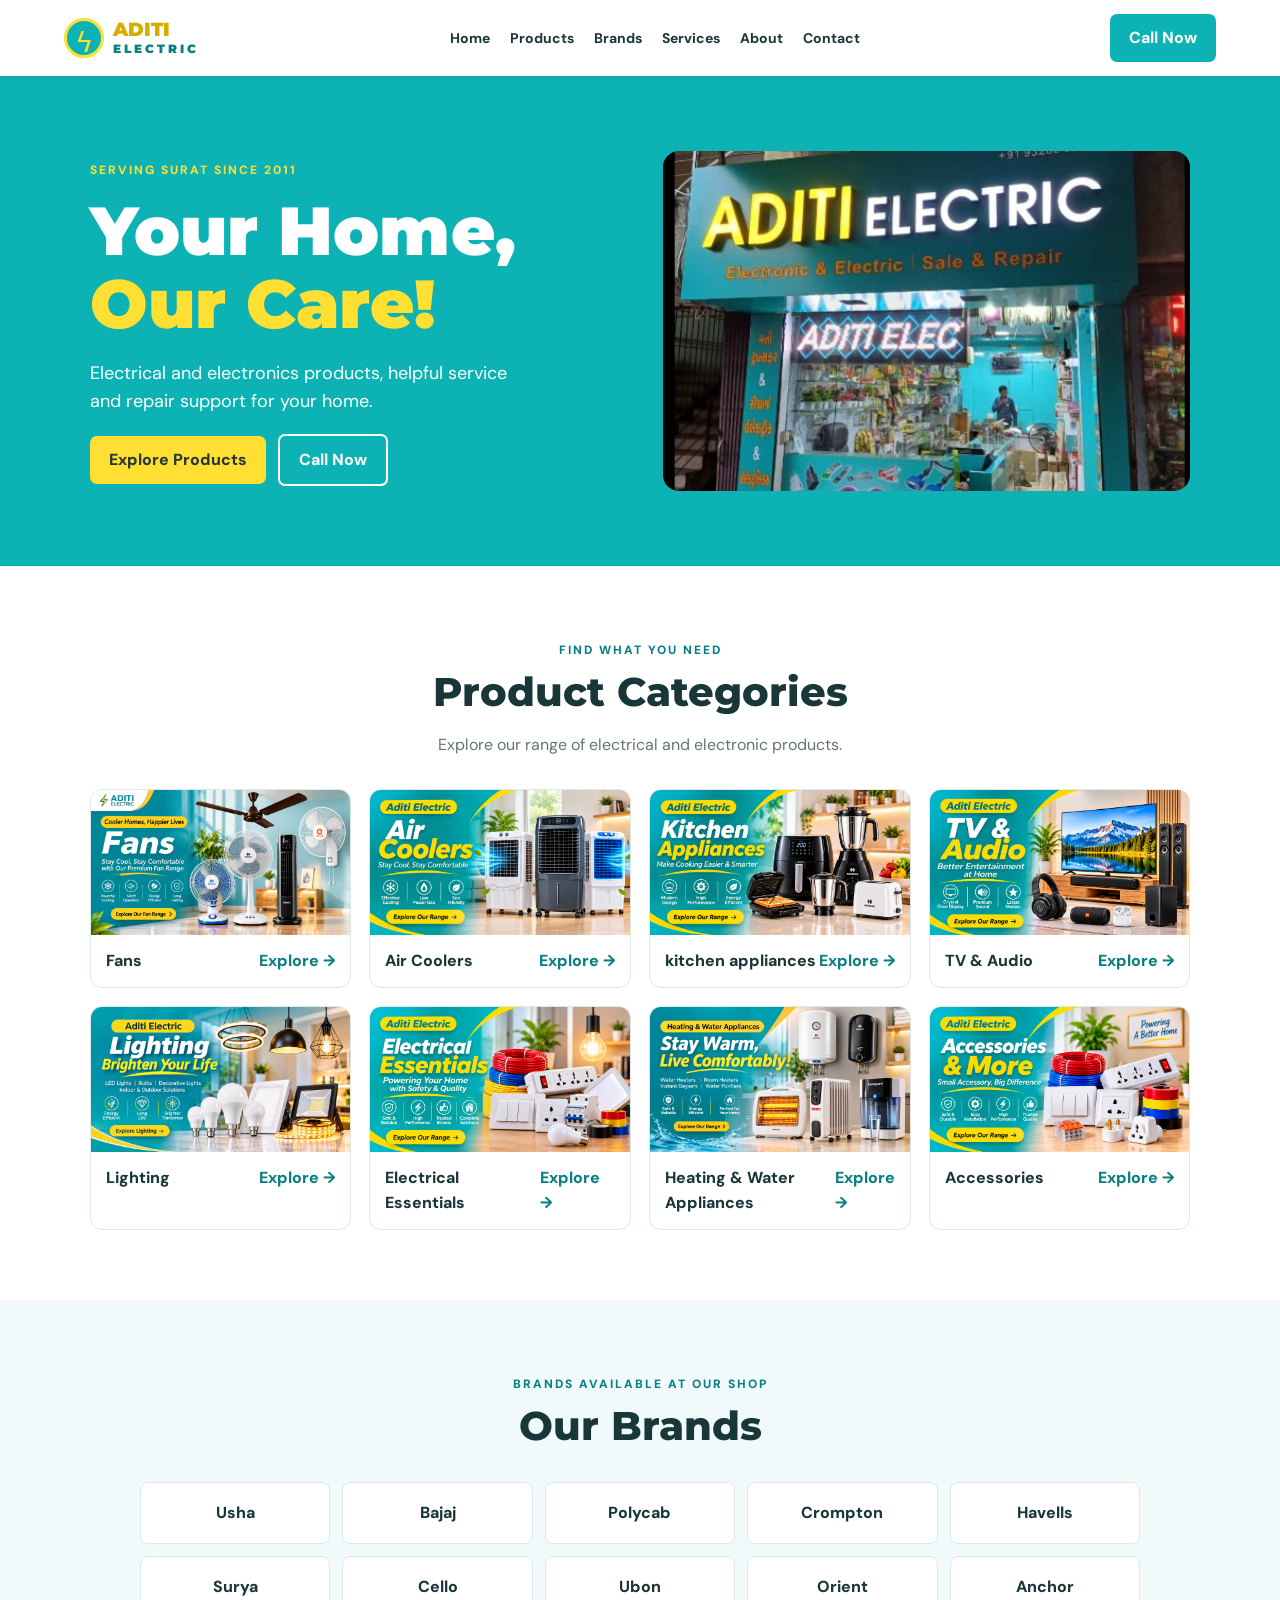
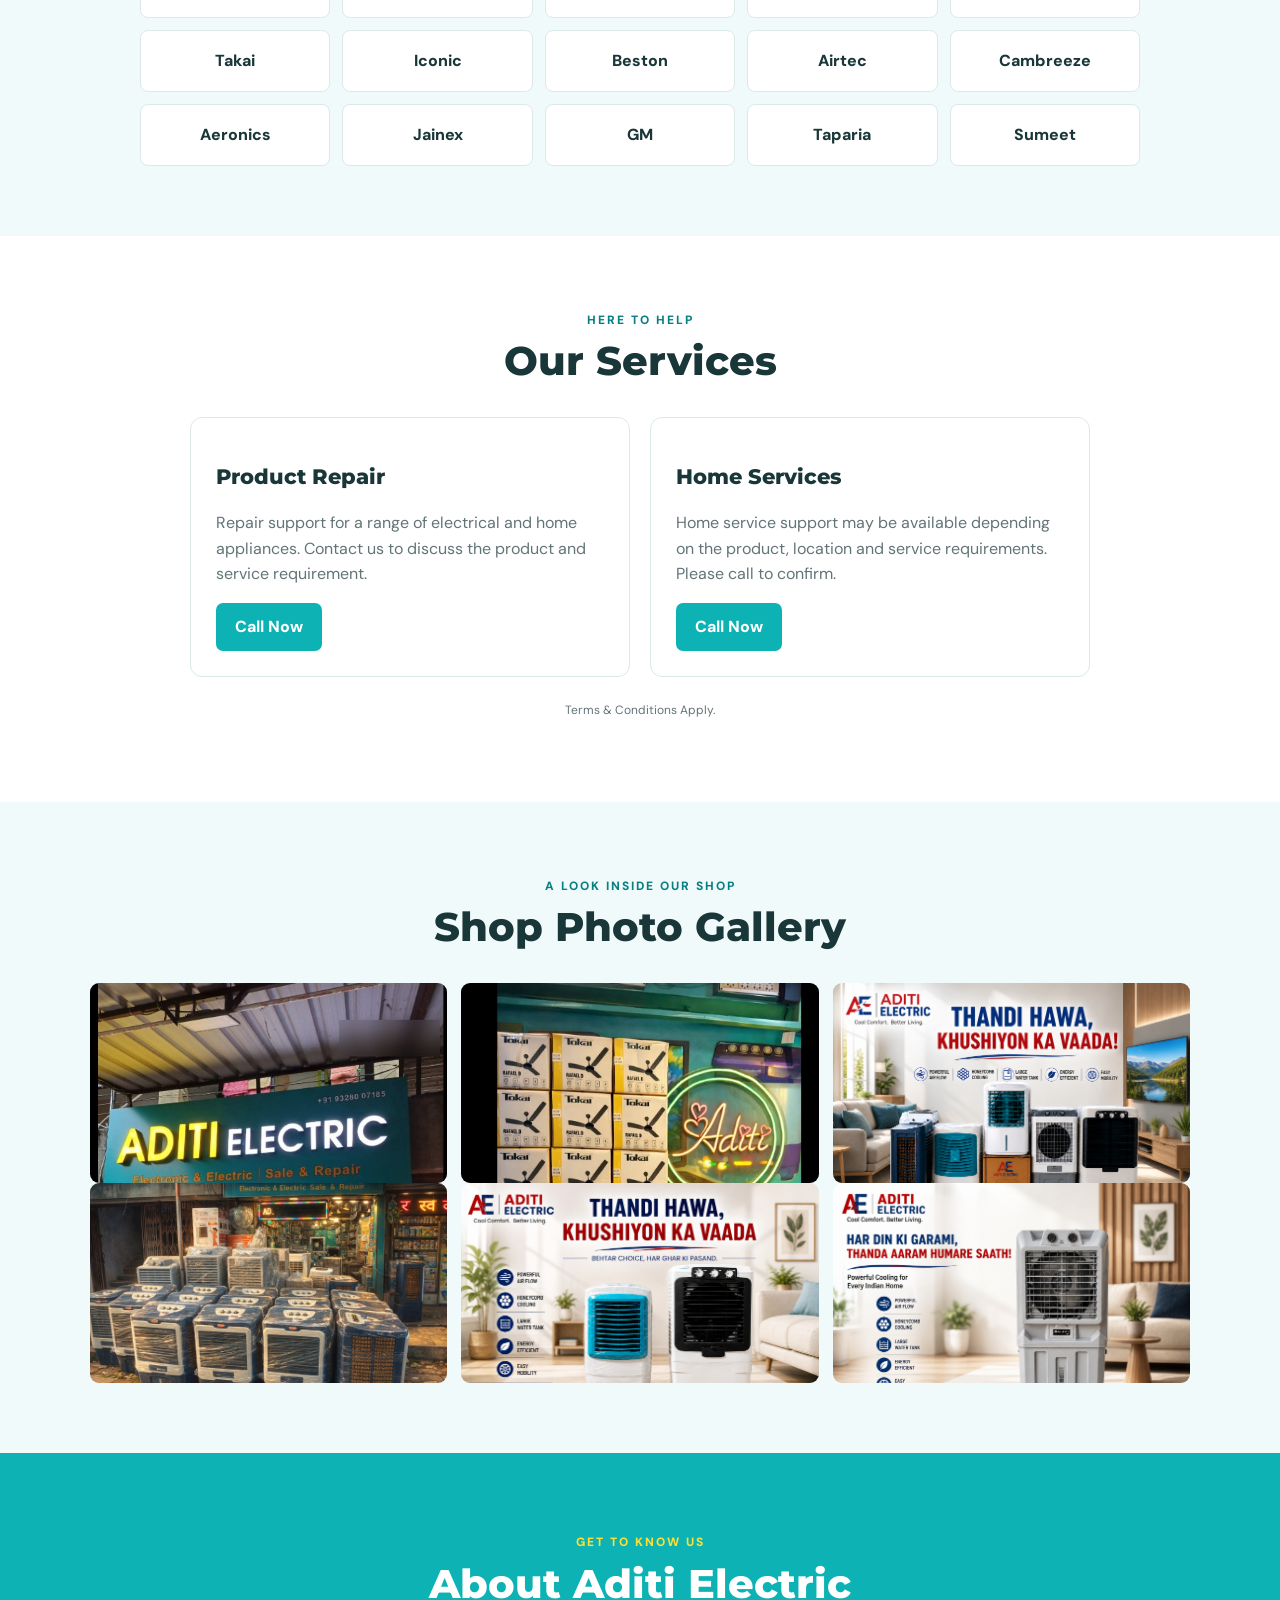
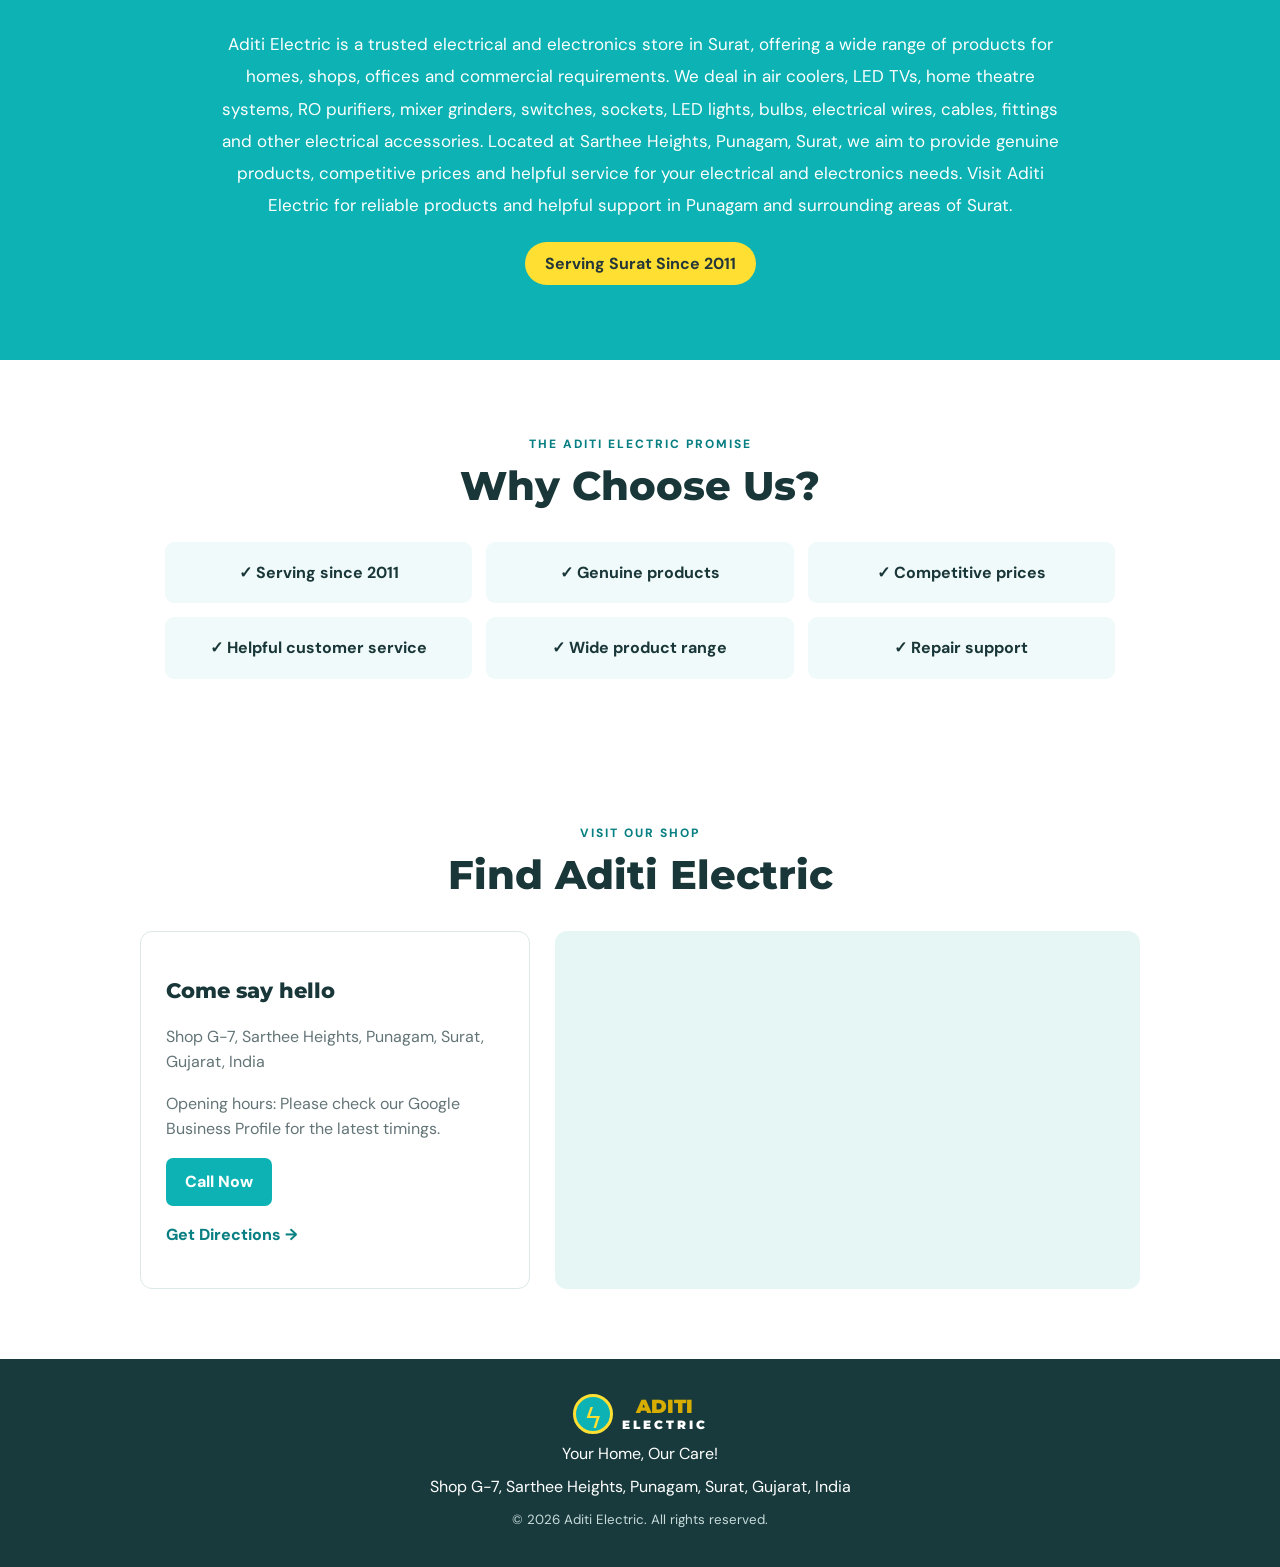
<file: index.html>
<!doctype html>
<html lang="en">
<head>
<meta charset="utf-8"><meta name="viewport" content="width=device-width,initial-scale=1">
<title>Aditi Electric | Your Home, Our Care!</title>
<meta name="description" content="Aditi Electric, Punagam, Surat — electrical and electronics products, repair support and home services. Serving Surat since 2011.">
<link rel="stylesheet" href="style.css">
</head>
<body>
<header>
<a class="logo" href="#home"><i>ϟ</i><span><b>ADITI</b><small>ELECTRIC</small></span></a>
<button id="menu" aria-label="Open navigation">☰</button>
<nav id="nav"><a href="#home">Home</a><a href="#products">Products</a><a href="#brands">Brands</a><a href="#services">Services</a><a href="#about">About</a><a href="#contact">Contact</a></nav>
<a class="call" href="tel:+91 9726885337">Call Now</a>
</header>
<main>
<section class="hero" id="home">
<div><small class="eyebrow">SERVING SURAT SINCE 2011</small>
    <h1>Your Home,<br><em>Our Care!</em></h1>
        <p>Electrical and electronics products, helpful service and repair support for your home.</p>
        <a class="button yellow" href="#products">Explore Products</a> <a class="button outline" href="tel:+91 9726885337">Call Now</a></div>
    <div class="heroPhoto"><img src="assets/storefront.jpg" alt="Aditi Electric shop"></div>
</section>

<section class="section" id="products">
    <div class="heading">
        <small class="eyebrow">FIND WHAT YOU NEED</small>
    <h2>Product Categories</h2>
    <p>Explore our range of electrical and electronic products.</p>
    </div>
    <div id="categories" class="categories">
    </div>
    </section>

<section class="tint section" id="brands">
    <div class="heading">
        <small class="eyebrow">BRANDS AVAILABLE AT OUR SHOP</small>
        <h2>Our Brands</h2>
    </div>
    <div id="brandsList" class="brands">
    </div></section>
<section class="section" id="services">
    <div class="heading">
        <small class="eyebrow">HERE TO HELP</small>
        <h2>Our Services</h2>
    </div>
<div class="services">
    <article class="service">
        <h3>Product Repair</h3>
        <p>Repair support for a range of electrical and home appliances. Contact us to discuss the product and service requirement.</p>
        <a class="button teal" href="tel:+91 9726885337">Call Now</a></article>
<article class="service">
    <h3>Home Services</h3>
    <p>Home service support may be available depending on the product, location and service requirements. Please call to confirm.</p>
    <a class="button teal" href="tel:+91 9726885337">Call Now</a></article></div><p class="terms">Terms &amp; Conditions Apply.</p></section>
<section class="tint section" id="gallery">
    <div class="heading">
        <small class="eyebrow">A LOOK INSIDE OUR SHOP</small>
        <h2>Shop Photo Gallery</h2></div>
<div class="gallery">
    <div class="galleryItem">
        <img src="assets/storefront.jpg" alt="Aditi Electric storefront"></div>
        <div class="galleryItem"><img src="assets/fans-display.jpg" alt="Fans display"></div>
        <div class="galleryItem"><img src="assets/img5.png" alt="Appliances display">
        </div>
    </div>
    <div class="gallery">
    <div class="galleryItem">
        <img src="assets/img6.png" alt="Aditi Electric storefront"></div>
        <div class="galleryItem"><img src="assets/img1.png" alt="Fans display"></div>
        <div class="galleryItem"><img src="assets/img14.png" alt="Appliances display">
        </div>
    </div>
    </section>
<section class="about" id="about">
    <small class="eyebrow">GET TO KNOW US</small>
    <h2>About Aditi Electric</h2>
<p>Aditi Electric is a trusted electrical and electronics store in Surat, offering a wide range of products for homes, shops, offices and commercial requirements. We deal in air coolers, LED TVs, home theatre systems, RO purifiers, mixer grinders, switches, sockets, LED lights, bulbs, electrical wires, cables, fittings and other electrical accessories. Located at Sarthee Heights, Punagam, Surat, we aim to provide genuine products, competitive prices and helpful service for your electrical and electronics needs. Visit Aditi Electric for reliable products and helpful support in Punagam and surrounding areas of Surat.</p>
<strong>Serving Surat Since 2011</strong></section>
<section class="section">
    <div class="heading">
        <small class="eyebrow">THE ADITI ELECTRIC PROMISE</small>
        <h2>Why Choose Us?</h2></div>
        <div class="why"><div>✓ Serving since 2011</div>
        <div>✓ Genuine products</div><div>✓ Competitive prices</div>
        <div>✓ Helpful customer service</div><div>✓ Wide product range</div>
        <div>✓ Repair support</div></div></section>
<section class="section" id="contact">
    <div class="heading">
        <small class="eyebrow">VISIT OUR SHOP</small>
        <h2>Find Aditi Electric</h2>
    </div><div class="contact"><div>
        <h3>Come say hello</h3>
        <p>Shop G-7, Sarthee Heights, Punagam, Surat, Gujarat, India</p>
        <p>Opening hours: Please check our Google Business Profile for the latest timings.</p>
        <a class="button teal" href="tel:+91 9726885337">Call Now</a>
        <p><a href="https://maps.app.goo.gl/HViSS6pExFVgBkPCA" target="_blank" rel="noopener">Get Directions →</a></p></div>
<div class="map">
    <iframe title="Map to Aditi Electric" src="https://www.google.com/maps?q=aditi+Electric+Sarthee+Heights+Punagam+Surat+Gujarat+India&output=embed" width="100%" height="100%" style="border:0;min-height:280px" loading="lazy" referrerpolicy="no-referrer-when-downgrade"></iframe></div></div></section>
</main>

<footer><div class="logo"><i>ϟ</i>
    <span><b>ADITI</b>
        <small>ELECTRIC</small>
    </span></div>
    <p>Your Home, Our Care!</p>
    <p>Shop G-7, Sarthee Heights, Punagam, Surat, Gujarat, India</p><small>© 
        <span id="year"></span> Aditi Electric. All rights reserved.</small></footer>
<div class="overlay" id="productOverlay">
    <div class="dialog">
        <button class="close" data-close="productOverlay">×</button>
        <h2 id="productTitle"></h2><div id="productItems" class="productItems">

        </div><a class="button teal" href="tel:+91 9726885337">
            Call Now for Enquiry</a></div></div>
<script src="script.js">

</script>
</body>
</html>
</file>
<file: style.css>
@import url('https://fonts.googleapis.com/css2?family=DM+Sans:wght@400;600;700;800&family=Montserrat:wght@700;800;900&display=swap');
:root{--teal:#0db3b4;--dark:#087f82;--yellow:#ffdf32;--ink:#193638;--muted:#637477;--pale:#f1fafa}*{box-sizing:border-box}html{scroll-behavior:smooth;scroll-padding-top:85px}body{margin:0;font:16px 'DM Sans',sans-serif;color:var(--ink);line-height:1.6}a{text-decoration:none;color:inherit}header{height:76px;padding:0 5%;display:flex;align-items:center;justify-content:space-between;gap:20px;position:sticky;top:0;background:white;z-index:5;box-shadow:0 2px 15px #0001}.logo{display:flex;align-items:center;gap:9px;color:var(--teal)}.logo i{font-style:normal;border-radius:50%;background:var(--teal);color:var(--yellow);border:3px solid var(--yellow);width:40px;height:40px;display:grid;place-items:center;font-size:28px}.logo b,.logo small{display:block;font:900 19px Montserrat;color:#d6ad00;line-height:1.2}.logo small{font-size:12px;letter-spacing:3px;color:var(--dark)}nav{display:flex;gap:20px;font-size:14px;font-weight:700}nav a:hover{color:var(--dark)}#menu{display:none}.call,.button{display:inline-block;border:0;border-radius:7px;padding:11px 19px;font-weight:800;cursor:pointer;font-family:inherit}.call,.teal{background:var(--teal);color:white}.hero{background:var(--teal);color:white;padding:65px 7%;display:grid;grid-template-columns:1fr 1fr;gap:45px;align-items:center;min-height:490px}.eyebrow{color:var(--dark);font-size:12px;letter-spacing:2px;font-weight:800}.hero .eyebrow,.about .eyebrow{color:var(--yellow)}h1{font:900 clamp(42px,6vw,68px)/1.08 Montserrat;margin:12px 0}h1 em{font-style:normal;color:var(--yellow)}.hero p{font-size:18px;max-width:450px}.yellow{background:var(--yellow);color:#273638}.outline{border:2px solid white;color:white;margin-left:8px}.heroPhoto{height:340px;border-radius:16px;overflow:hidden;display:flex;flex-direction:column;align-items:center;justify-content:center;text-align:center;font-weight:800;letter-spacing:1px}.placeholder{background:#e4f8f6;color:var(--dark)}.heroPhoto small{letter-spacing:0;font-weight:500}.heroPhoto img{width:100%;height:100%;object-fit:cover}.section{padding:70px 7%}.heading{text-align:center;margin:0 auto 32px;max-width:700px}.heading h2,.about h2{font:800 clamp(28px,4vw,40px) Montserrat;margin:5px 0}.heading p{color:var(--muted)}.categories{display:grid;grid-template-columns:repeat(4,1fr);gap:18px}.category{border:1px solid #dce9e9;border-radius:12px;overflow:hidden;cursor:pointer;transition:.2s}.category:hover{transform:translateY(-4px);box-shadow:0 10px 22px #0001}.catpic{height:145px;background:#e8f7f6;display:grid;place-items:center;color:var(--dark);overflow:hidden;font-weight:700}.catpic img{width:100%;height:100%;object-fit:cover}.catname{padding:13px 15px;font-weight:800;display:flex;justify-content:space-between}.catname span:last-child{color:var(--dark)}.tint{background:var(--pale)}.brands{display:grid;grid-template-columns:repeat(5,1fr);gap:12px;max-width:1000px;margin:auto}.brand{background:white;border:1px solid #dce9e9;border-radius:8px;min-height:62px;display:grid;place-items:center;text-align:center;font-weight:800;padding:8px}.services{display:grid;grid-template-columns:repeat(2,1fr);gap:20px;max-width:900px;margin:auto}.service{border:1px solid #dce9e9;padding:25px;border-radius:12px}.service h3,.contact h3{font:800 21px Montserrat}.service p,.contact p{color:var(--muted)}.terms{text-align:center;color:var(--muted);font-size:12px;margin-top:24px}.gallery{display:grid;grid-template-columns:repeat(3,1fr);gap:14px}.galleryItem{height:200px;border-radius:9px;background:#e5f6f4;overflow:hidden;display:grid;place-items:center;color:var(--dark);font-weight:700}.galleryItem img{width:100%;height:100%;object-fit:cover}.about{background:var(--teal);color:white;text-align:center;padding:75px 10%}.about p{max-width:850px;margin:20px auto;font-size:17px;line-height:1.9}.about strong{display:inline-block;background:var(--yellow);color:#253638;padding:9px 20px;border-radius:30px}.why{display:grid;grid-template-columns:repeat(3,1fr);gap:14px;max-width:950px;margin:auto}.why div{background:var(--pale);padding:18px;text-align:center;border-radius:9px;font-weight:700}.reviews{text-align:center;background:#f5fbfb}.note{font-size:12px;color:var(--muted);margin-top:15px}.contact{display:grid;grid-template-columns:.8fr 1.2fr;gap:25px;max-width:1000px;margin:auto}.contact>div:first-child{border:1px solid #dce9e9;padding:25px;border-radius:12px}.contact a:not(.button){color:var(--dark);font-weight:800}.map{min-height:280px;border-radius:12px;background:#e6f6f5;display:grid;place-items:center;text-align:center;padding:20px;color:var(--dark)}footer{background:#183a3c;color:white;text-align:center;padding:35px 15px}footer .logo{justify-content:center}footer .logo small{color:white}footer p{margin:7px}footer>small{color:#c8dada}.adminOpen{position:fixed;right:16px;bottom:16px;z-index:8;background:#173b3d;color:white;border:0;border-radius:25px;padding:12px 17px;font-weight:800;cursor:pointer;box-shadow:0 5px 18px #0003}.overlay{display:none;position:fixed;inset:0;background:#071f20b5;z-index:20;align-items:center;justify-content:center;padding:16px}.overlay.show{display:flex}.dialog{background:white;width:min(850px,100%);max-height:93vh;overflow:auto;border-radius:13px;padding:27px;position:relative}.dialog h2{font:800 27px Montserrat;margin:8px 0 18px}.close{position:absolute;right:15px;top:7px;background:none;border:0;font-size:30px;cursor:pointer}.productItems{display:grid;grid-template-columns:repeat(3,1fr);gap:12px;margin:20px 0}.product{border:1px solid #dce9e9;border-radius:8px;overflow:hidden;text-align:center;font-weight:800}.product img,.product .empty{width:100%;height:135px;object-fit:cover;background:#e8f7f6;display:grid;place-items:center}.product strong{display:block;padding:9px}.warning{background:#fff7dc;padding:12px;border-radius:8px;font-size:13px;color:#68551a}.tabs{display:flex;gap:6px;flex-wrap:wrap;border-bottom:1px solid #dce9e9;padding-bottom:12px;margin:17px 0}.tabs button{padding:9px 12px;border:1px solid #dce9e9;background:white;border-radius:6px;font-weight:700;cursor:pointer}.tabs button.active{background:var(--teal);color:white}.panel{display:none}.panel.active{display:block}.panel label{display:block;font-size:13px;font-weight:700;margin:12px 0}.panel input:not([type=file]),.panel textarea,.panel select{display:block;width:100%;padding:10px;margin-top:5px;border:1px solid #cbdada;border-radius:6px;font:14px inherit}.panel input[type=file]{display:block;margin:8px 0}.addRow{display:grid;grid-template-columns:1fr 1fr auto;gap:8px;margin-top:15px}.addRow input{min-width:0;padding:8px;border:1px solid #cbdada;border-radius:6px}.adminProduct{display:grid;grid-template-columns:55px 1fr auto;gap:10px;align-items:center;padding:8px;border-bottom:1px solid #e4eeee}.adminProduct img{width:50px;height:45px;object-fit:cover;background:#e7f5f4}.adminProduct button,.galleryAdmin button{border:0;background:#fff0ef;color:#a32d2d;padding:7px;border-radius:5px;cursor:pointer}.galleryAdmin{display:flex;gap:10px;flex-wrap:wrap;margin-top:12px}.galleryAdmin div{width:95px}.galleryAdmin img{width:95px;height:70px;object-fit:cover}.galleryAdmin button{margin-top:4px}.bottom{border-top:1px solid #dce9e9;margin-top:20px;padding-top:14px;display:flex;justify-content:space-between;gap:10px;align-items:center}#message{color:var(--dark);font-size:13px;font-weight:700}.danger{background:#fff0ef;color:#a32d2d}
@media(max-width:850px){nav{gap:10px;font-size:12px}.categories{grid-template-columns:repeat(2,1fr)}.brands{grid-template-columns:repeat(4,1fr)}}
@media(max-width:650px){header{height:66px;padding:0 4%;gap:9px}#menu{display:block;border:0;background:white;font-size:24px;margin-left:auto}nav{display:none;position:absolute;top:66px;left:0;right:0;background:white;padding:16px 7%;box-shadow:0 8px 15px #0001;flex-direction:column}nav.open{display:flex}.call{font-size:12px;padding:9px 12px}.hero{grid-template-columns:1fr;padding:45px 6%;gap:24px}.heroPhoto{height:220px;grid-row:2}.section{padding:52px 6%}.categories{gap:11px}.catpic{height:120px}.catname{font-size:13px;padding:10px}.brands{grid-template-columns:repeat(2,1fr)}.services,.contact{grid-template-columns:1fr}.gallery{grid-template-columns:repeat(2,1fr)}.galleryItem{height:140px}.why{grid-template-columns:repeat(2,1fr)}.about{padding:55px 7%}.productItems{grid-template-columns:repeat(2,1fr)}.dialog{padding:22px 15px}.addRow{grid-template-columns:1fr}.bottom{align-items:flex-start;flex-direction:column}}
.product img {
  width: 100%;
  height: 180px;
  object-fit: contain;
  border-radius: 10px;
  background: #ffffff;
  display: block;
  margin-bottom: 12px;
}
</file>
